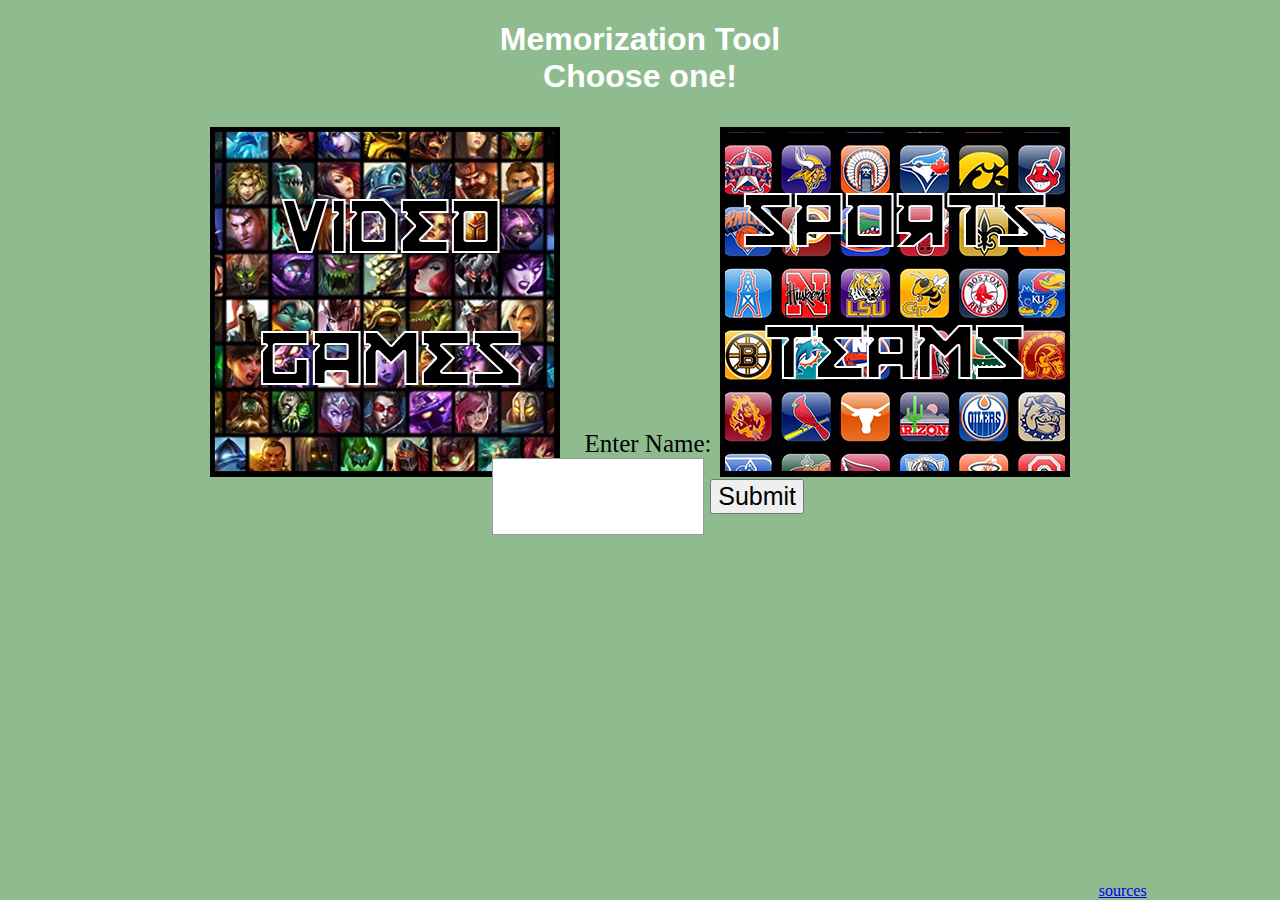
<file: index.html>
<!DOCTYPE html>
<html>
<head>
<link rel="stylesheet" href="styles.css" />
<script src="memorization.js"></script>
<meta charset="UTF-8">
<title>Memorization Tool</title>
<h1 class="headerText">Memorization Tool <br>
Choose one!</h1>
</head>
<body onload="loadName()">
  <div class="left">
    <a href="videogames.html" onclick="check();">
      <img src="videogames.jpg" class="grow">
    </a>
  </div>
<div class="right">
  <a href="sports.html" onclick="check();">
    <img src="sports.jpg" class="grow">
  </a>
</div>
<div id="footer">
  <form class="inputFont">
    Enter Name:<br>
      <input type="text" name="name" class="submissionfield" id="save">
    <input type="button" value="Submit" class="inputFont" onclick="saveName();">
  </form>
</div>
<a href="sources.html" class = "sources">
  sources
</a>
</body>
</html>
</file>
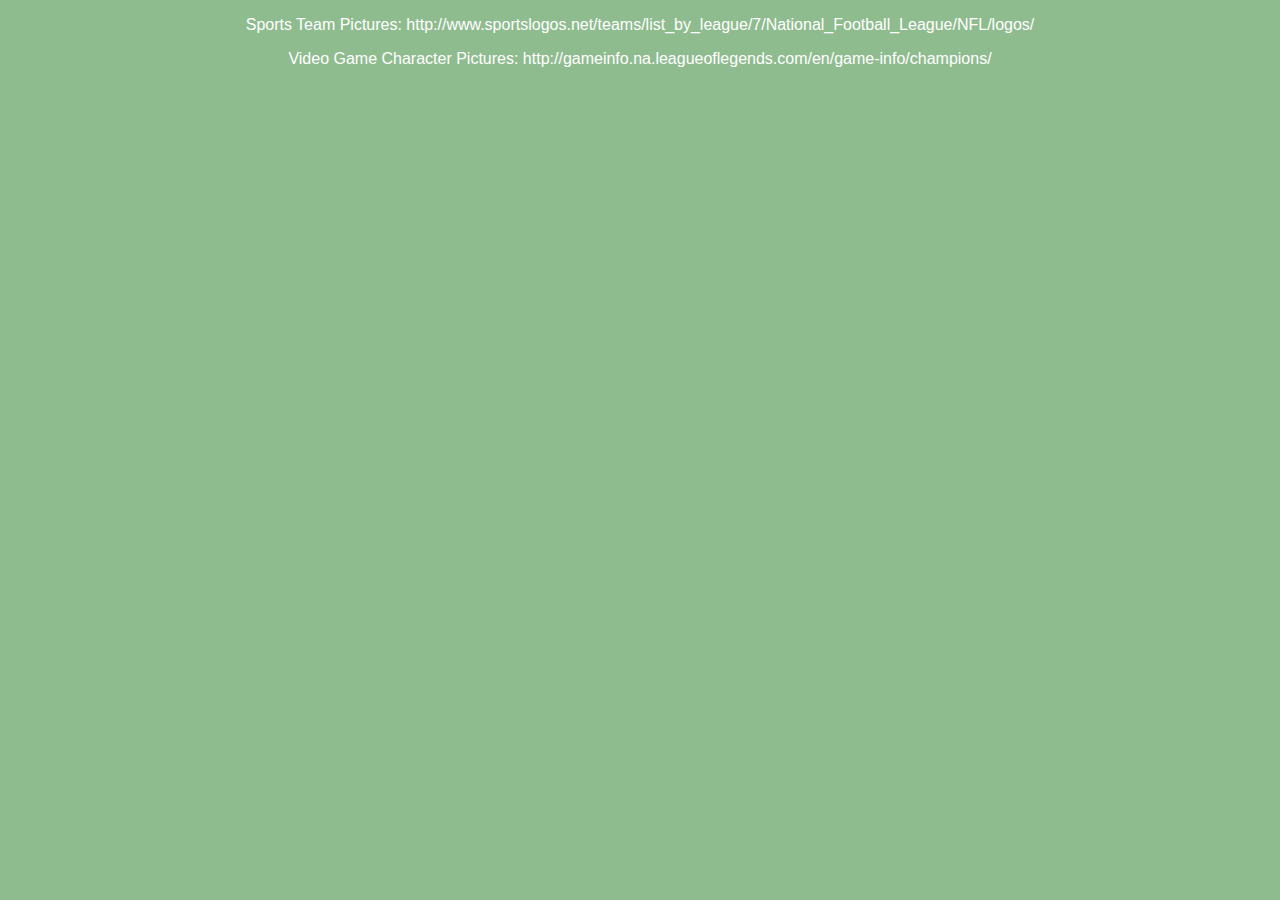
<file: sources.html>
<!DOCTYPE html>
<html>
<head>
<meta charset="UTF-8">
<link rel="stylesheet" href="styles.css" />
<link rel="stylesheet" href="images.css" />
<script src="memorization2.js"></script>
<title>Sources</title>
</head>
<p class="headerText">Sports Team Pictures: http://www.sportslogos.net/teams/list_by_league/7/National_Football_League/NFL/logos/</p>
<p class="headerText">Video Game Character Pictures: http://gameinfo.na.leagueoflegends.com/en/game-info/champions/</p>
</body>
</html>
</file>
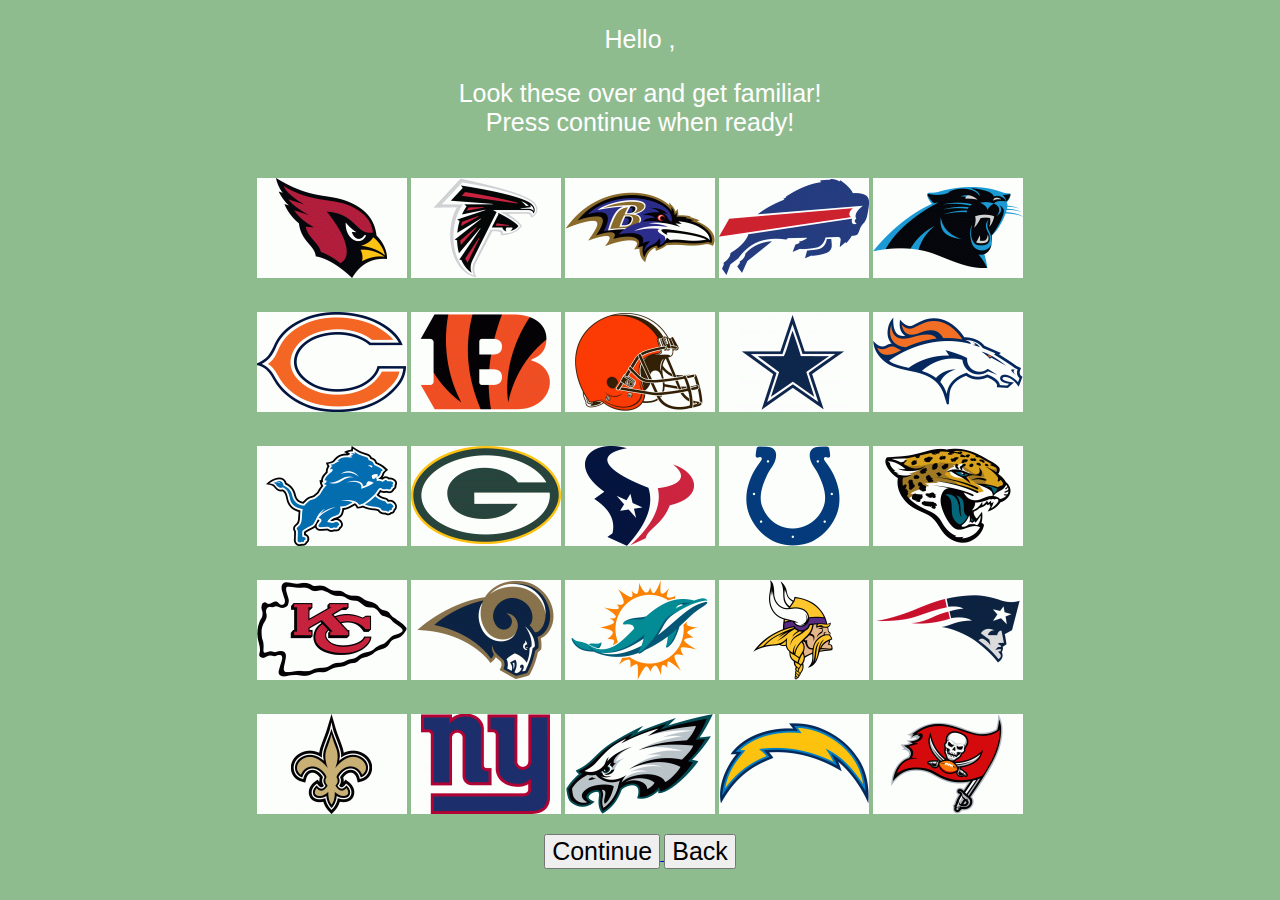
<file: sports.html>
<!DOCTYPE html>
<html>
<head>
<meta charset="UTF-8">
<link rel="stylesheet" href="styles.css" />
<link rel="stylesheet" href="images.css" />
<script src="memorization.js"></script>
<title>Sports Teams</title>
</head>
<body onload="getName()">
  <p id="name1" class="nameClass"></p>
    <p class="nameClass">Look these over and get familiar!
  <br>Press continue when ready!
</p>
  <center>
    <table>
      <tr>
        <td class="imgWrap grow">
          <img src="cardinals.gif" alt="Arizona Cardinals">
          <p class="imgDescription">This is the Arizona Cardinals!</p>
        </td>
        <td class="imgWrap grow">
          <img src="falcons.gif" alt="Atlanta Falcons">
          <p class="imgDescription">This is the Atlanta Falcons!</p>
        </td>
        <td class="imgWrap grow">
          <img src="ravens.gif" alt="Baltimore Ravens">
          <p class="imgDescription">This is the Baltimore Ravens!</p>
        </td>
        <td class="imgWrap grow">
          <img src="bills.gif" alt="Buffalo Bills">
          <p class="imgDescription">This is the Buffalo Bills!</p>
        </td>
        <td class="imgWrap grow">
          <img src="panthers.gif" alt="Caroline Panthers">
          <p class="imgDescription">This is the Caroline Panthers!</p>
        </td>
      </tr>
      <tr>
        <td class="imgWrap grow">
          <img src="bears.gif" alt="Chicago Bears">
          <p class="imgDescription">This is the Chicago Bears!</p>
        </td>
        <td class="imgWrap grow">
          <img src="bengals.gif" alt="Cincinatti Bengals">
          <p class="imgDescription">This is the Cincinatti Bengals!</p>
        </td>
        <td class="imgWrap grow">
          <img src="browns.gif" alt="Cleveland Browns">
          <p class="imgDescription">This is the Cleveland Browns!</p>
        </td>
        <td class="imgWrap grow">
          <img src="cowboys.gif" alt="Dallas Cowboys">
          <p class="imgDescription">This is the Dallas Cowboys!</p>
        </td>
        <td class="imgWrap grow">
          <img src="broncos.gif" alt="Denver Broncos">
          <p class="imgDescription">This is the Denver Broncos!</p>
        </td>
      </tr>
      <tr>
        <td class="imgWrap grow">
          <img src="lions.gif" alt="Detroit Lions">
          <p class="imgDescription">This is the Detroit Lions!</p>
        </td>
        <td class="imgWrap grow">
          <img src="packers.gif" alt="Green Bay Packers">
          <p class="imgDescription">This is the Green Bay Packers!</p>
        </td>
        <td class="imgWrap grow">
          <img src="texans.gif" alt="Houston Texans">
          <p class="imgDescription">This is the Houston Texans!</p>
        </td>
        <td class="imgWrap grow">
          <img src="colts.gif" alt="Indianapolis Colts">
          <p class="imgDescription">This is the Indianapolis Colts!</p>
        </td>
        <td class="imgWrap grow">
          <img src="jaguars.gif" alt="Jacksonville Jaguars">
          <p class="imgDescription">This is the Jacksonville Jaguars!</p>
        </td>
      </tr>
      <tr>
        <td class="imgWrap grow">
          <img src="chiefs.gif" alt="Kansas City Chiefs">
          <p class="imgDescription">This is the Kansas City Chiefs!</p>
        </td>
        <td class="imgWrap grow">
          <img src="rams.gif" alt="Los Angeles Rams">
          <p class="imgDescription">This is the Los Angeles Rams!</p>
        </td>
        <td class="imgWrap grow">
          <img src="dolphins.gif" alt="Miami Dolphins">
          <p class="imgDescription">This is the Miami Dolphins!</p>
        </td>
        <td class="imgWrap grow">
          <img src="vikings.gif" alt="Minnesota Vikings">
          <p class="imgDescription">This is the Minnesota Vikings!</p>
        </td>
        <td class="imgWrap grow">
          <img src="patriots.gif" alt="New England Patriots">
          <p class="imgDescription">This is the New England Patriots!</p>
        </td>
      </tr>
      <tr>
        <td class="imgWrap grow">
          <img src="saints.gif" alt="New Orleans Saints">
          <p class="imgDescription">This is the New Orleans Saints!</p>
        </td>
        <td class="imgWrap grow">
          <img src="giants.gif" alt="New York Giants">
          <p class="imgDescription">This is the New York Giants!</p>
        </td>
        <td class="imgWrap grow">
          <img src="eagles.gif" alt="Philadelphia Eagles">
          <p class="imgDescription">This is the Philadelphia Eagles!</p>
        </td>
        <td class="imgWrap grow">
          <img src="chargers.gif" alt="San Diego Chargers">
          <p class="imgDescription">This is the San Diego Chargers!</p>
        </td>
        <td class="imgWrap grow">
          <img src="buccaneers.gif" alt="Tampa Bay Buccaneers">
          <p class="imgDescription">This is the Tampa Bay Buccaneers!</p>
        </td>
      </tr>
    </table>
    <a href=sportstest.html>
      <button class="inputFont">
        Continue
      </button>
    </a>
    <a href=index.html>
      <button class="inputFont">
        Back
      </button>
    </a>
  </center>
</body>
</html>
</file>
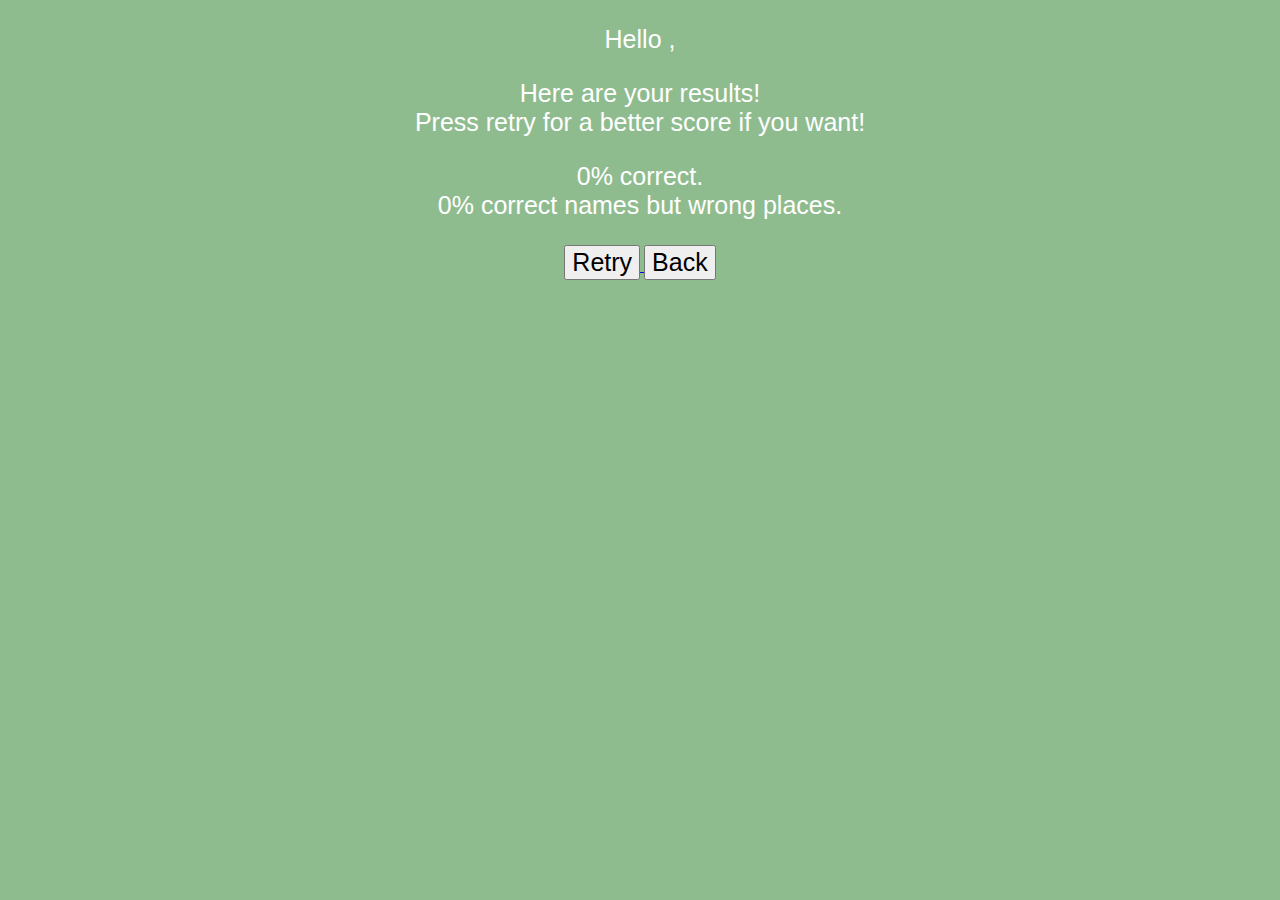
<file: sportsresults.html>
<!DOCTYPE html>
<html>
<head>
<meta charset="UTF-8">
<link rel="stylesheet" href="styles.css" />
<link rel="stylesheet" href="images.css" />
<script src="memorization.js"></script>
<title>Sports Teams</title>
</head>
<body onload="loadResults()">
  <p id="name1" class="nameClass"></p>
    <p class="nameClass">Here are your results!
  <br>Press retry for a better score if you want!
</p>
<p class="nameClass" id="resultText">
  <center>
    <a href=sportstest.html>
      <button class="inputFont">
        Retry
      </button>
    </a>
    <a href=sports.html>
      <button class="inputFont">
        Back
      </button>
    </a>
  </center>
</body>
</html>
</file>
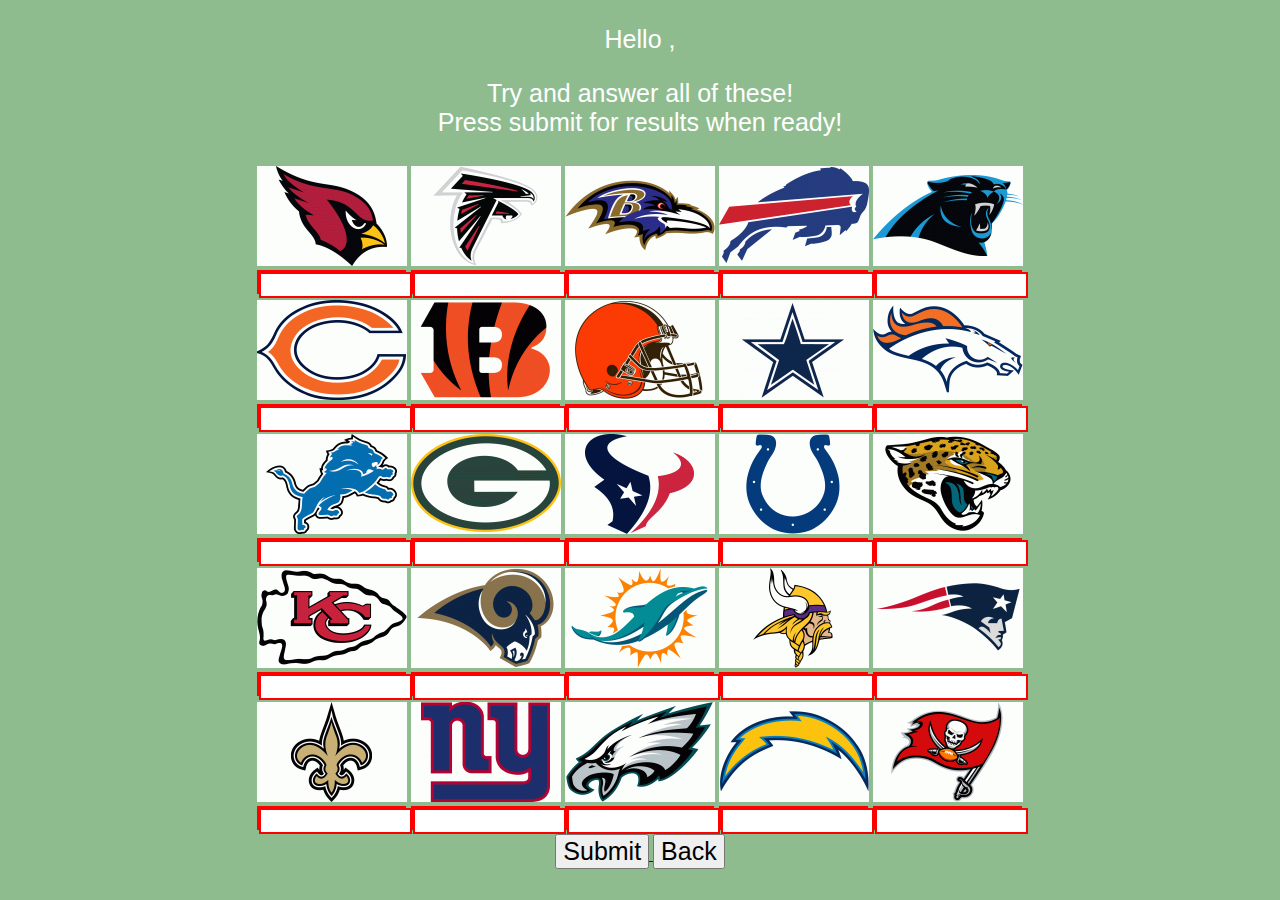
<file: sportstest.html>
<!DOCTYPE html>
<html>
<head>
<meta charset="UTF-8">
<link rel="stylesheet" href="styles.css" />
<link rel="stylesheet" href="images.css" />
<script src="memorization.js"></script>
<title>Sports Teams</title>
</head>
<body onload="getName()" onbeforeunload="results()">
  <p id="name1" class="nameClass"></p>
    <p class="nameClass">Try and answer all of these!
  <br>Press submit for results when ready!
</p>
  <center>
    <table>
      <tr>
        <td class="">
          <img src="cardinals.gif" alt="Arizona Cardinals">
            <form class="testInput">
              <input type="text" name="name" class="testInput" id="i1" onchange="submitInput1()">
            </form>
          </td>
        <td class="imgWrap">
          <img src="falcons.gif" alt="Atlanta Falcons">
            <form class="testInput">
              <input type="text" name="name" class="testInput" id="i2" onchange="submitInput2()">
            </form>
          </td>
        <td class="imgWrap">
          <img src="ravens.gif" alt="Baltimore Ravens">
            <form class="testInput">
              <input type="text" name="name" class="testInput" id="i3" onchange="submitInput3()">
            </form>
          </td>
        <td class="imgWrap">
          <img src="bills.gif" alt="Buffalo Bills">
            <form class="testInput">
              <input type="text" name="name" class="testInput" id="i4" onchange="submitInput4()">
            </form>
          </td>
        <td class="imgWrap">
          <img src="panthers.gif" alt="Caroline Panthers">
            <form class="testInput">
              <input type="text" name="name" class="testInput" id="i5" onchange="submitInput5()">
            </form>
          </td>
        </tr>
      <tr>
        <td class="imgWrap">
          <img src="bears.gif" alt="Chicago Bears">
            <form class="testInput">
              <input type="text" name="name" class="testInput" id="i6" onchange="submitInput6()">
            </form>
          </td>
        <td class="imgWrap">
          <img src="bengals.gif" alt="Cincinatti Bengals">
            <form class="testInput">
              <input type="text" name="name" class="testInput" id="i7" onchange="submitInput7()">
            </form>
          </td>
        <td class="imgWrap">
          <img src="browns.gif" alt="Cleveland Browns">
            <form class="testInput">
              <input type="text" name="name" class="testInput" id="i8" onchange="submitInput8()">
            </form>
          </td>
        <td class="imgWrap">
          <img src="cowboys.gif" alt="Dallas Cowboys">
            <form class="testInput">
              <input type="text" name="name" class="testInput" id="i9" onchange="submitInput9()">
            </form>
          </td>
        <td class="imgWrap">
          <img src="broncos.gif" alt="Denver Broncos">
            <form class="testInput">
              <input type="text" name="name" class="testInput" id="i10" onchange="submitInput10()">
            </form>
          </td>
        </tr>
      <tr>
        <td class="imgWrap">
          <img src="lions.gif" alt="Detroit Lions">
            <form class="testInput">
              <input type="text" name="name" class="testInput" id="i11" onchange="submitInput11()">
            </form>
          </td>
        <td class="imgWrap">
          <img src="packers.gif" alt="Green Bay Packers">
            <form class="testInput">
              <input type="text" name="name" class="testInput" id="i12" onchange="submitInput12()">
            </form>
          </td>
        <td class="imgWrap">
          <img src="texans.gif" alt="Houston Texans">
            <form class="testInput">
              <input type="text" name="name" class="testInput" id="i13" onchange="submitInput13()">
            </form>
          </td>
        <td class="imgWrap">
          <img src="colts.gif" alt="Indianapolis Colts">
            <form class="testInput">
              <input type="text" name="name" class="testInput" id="i14" onchange="submitInput14()">
            </form>
          </td>
        <td class="imgWrap">
          <img src="jaguars.gif" alt="Jacksonville Jaguars">
            <form class="testInput">
              <input type="text" name="name" class="testInput" id="i15" onchange="submitInput15()">
            </form>
          </tr>
        <tr>
          <td class="imgWrap">
            <img src="chiefs.gif" alt="Kansas City Chiefs">
              <form class="testInput">
            <input type="text" name="name" class="testInput" id="i16" onchange="submitInput16()">
          </form>
        </td>
        <td class="imgWrap">
          <img src="rams.gif" alt="Los Angeles Rams">
            <form class="testInput">
              <input type="text" name="name" class="testInput" id="i17" onchange="submitInput17()">
            </form>
          </td>
        <td class="imgWrap">
          <img src="dolphins.gif" alt="Miami Dolphins">
            <form class="testInput">
              <input type="text" name="name" class="testInput" id="i18" onchange="submitInput18()">
            </form>
          </td>
        <td class="imgWrap">
          <img src="vikings.gif" alt="Minnesota Vikings">
            <form class="testInput">
              <input type="text" name="name" class="testInput" id="i19" onchange="submitInput19()">
            </form>
          </td>
        <td class="imgWrap">
          <img src="patriots.gif" alt="New England Patriots">
            <form class="testInput">
              <input type="text" name="name" class="testInput" id="i20" onchange="submitInput20()">
            </form>
          </td>
        </tr>
      <tr>
        <td class="imgWrap">
          <img src="saints.gif" alt="New Orleans Saints">
            <form class="testInput">
              <input type="text" name="name" class="testInput" id="i21" onchange="submitInput21()">
            </form>
          </td>
        <td class="imgWrap">
          <img src="giants.gif" alt="New York Giants">
            <form class="testInput">
              <input type="text" name="name" class="testInput" id="i22" onchange="submitInput22()">
            </form>
          </td>
        <td class="imgWrap">
          <img src="eagles.gif" alt="Philadelphia Eagles">
            <form class="testInput">
              <input type="text" name="name" class="testInput" id="i23" onchange="submitInput23()">
            </form>
          </td>
        <td class="imgWrap">
          <img src="chargers.gif" alt="San Diego Chargers">
            <form class="testInput">
              <input type="text" name="name" class="testInput" id="i24" onchange="submitInput24()">
            </form>
          </td>
        <td class="imgWrap">
          <img src="buccaneers.gif" alt="Tampa Bay Buccaneers">
            <form class="testInput">
              <input type="text" name="name" class="testInput" id="i25" onchange="submitInput25()">
          </form>
        </td>
      </tr>
    </table>
    <a href=sportsresults.html>
      <button class="inputFont">
        Submit
      </button>
    </a>
    <a href=sports.html>
      <button class="inputFont">
        Back
      </button>
    </a>
  </center>
</body>
</html>
</file>
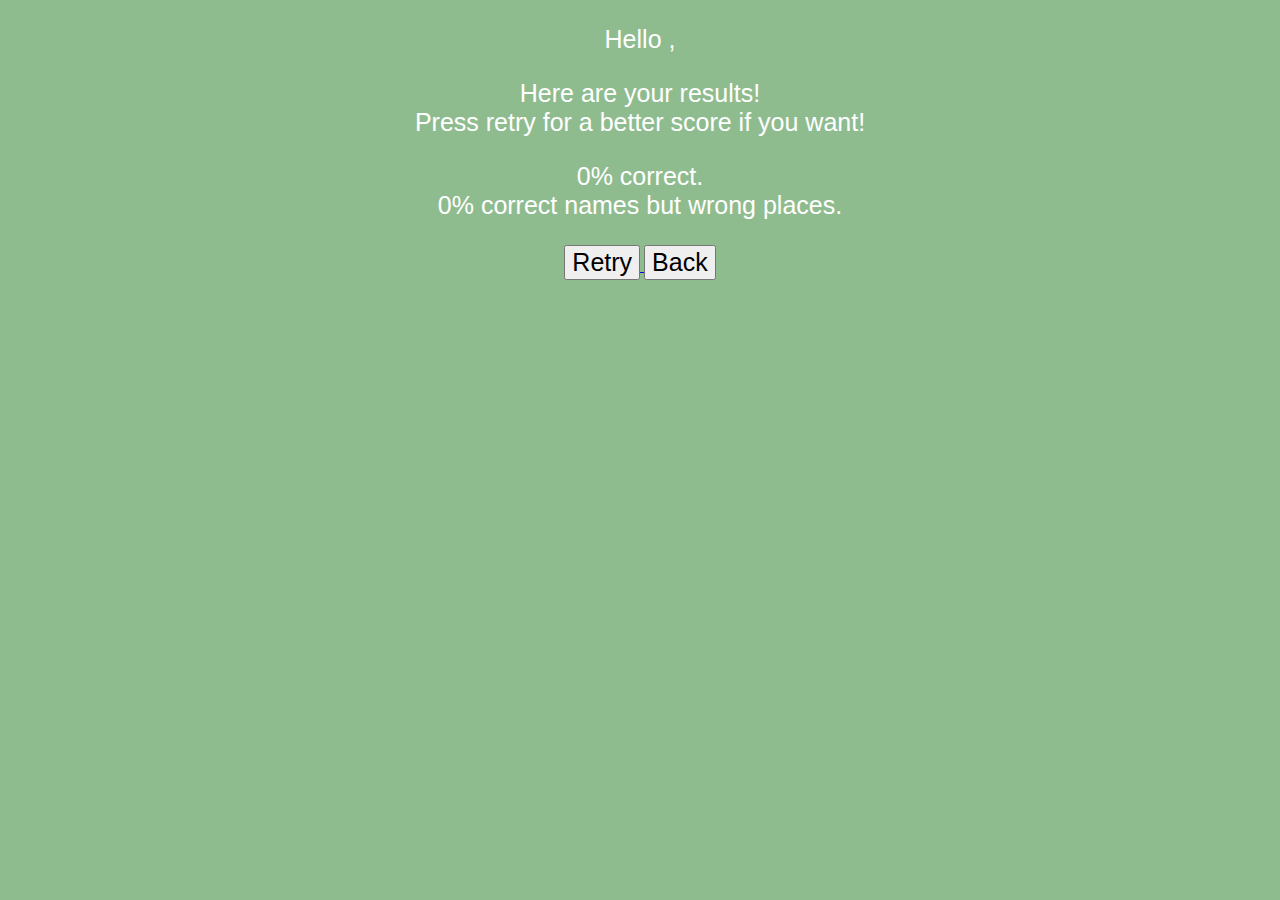
<file: videogameresults.html>
<!DOCTYPE html>
<html>
<head>
<meta charset="UTF-8">
<link rel="stylesheet" href="styles.css" />
<link rel="stylesheet" href="images.css" />
<script src="memorization2.js"></script>
<title>Video Games</title>
</head>
<body onload="loadResults()">
  <p id="name1" class="nameClass"></p>
    <p class="nameClass">Here are your results!
  <br>Press retry for a better score if you want!
</p>
<p class="nameClass" id="resultText">
  <center>
    <a href=videogametest.html>
      <button class="inputFont">
        Retry
      </button>
    </a>
    <a href=videogames.html>
      <button class="inputFont">
        Back
      </button>
    </a>
  </center>
</body>
</html>
</file>
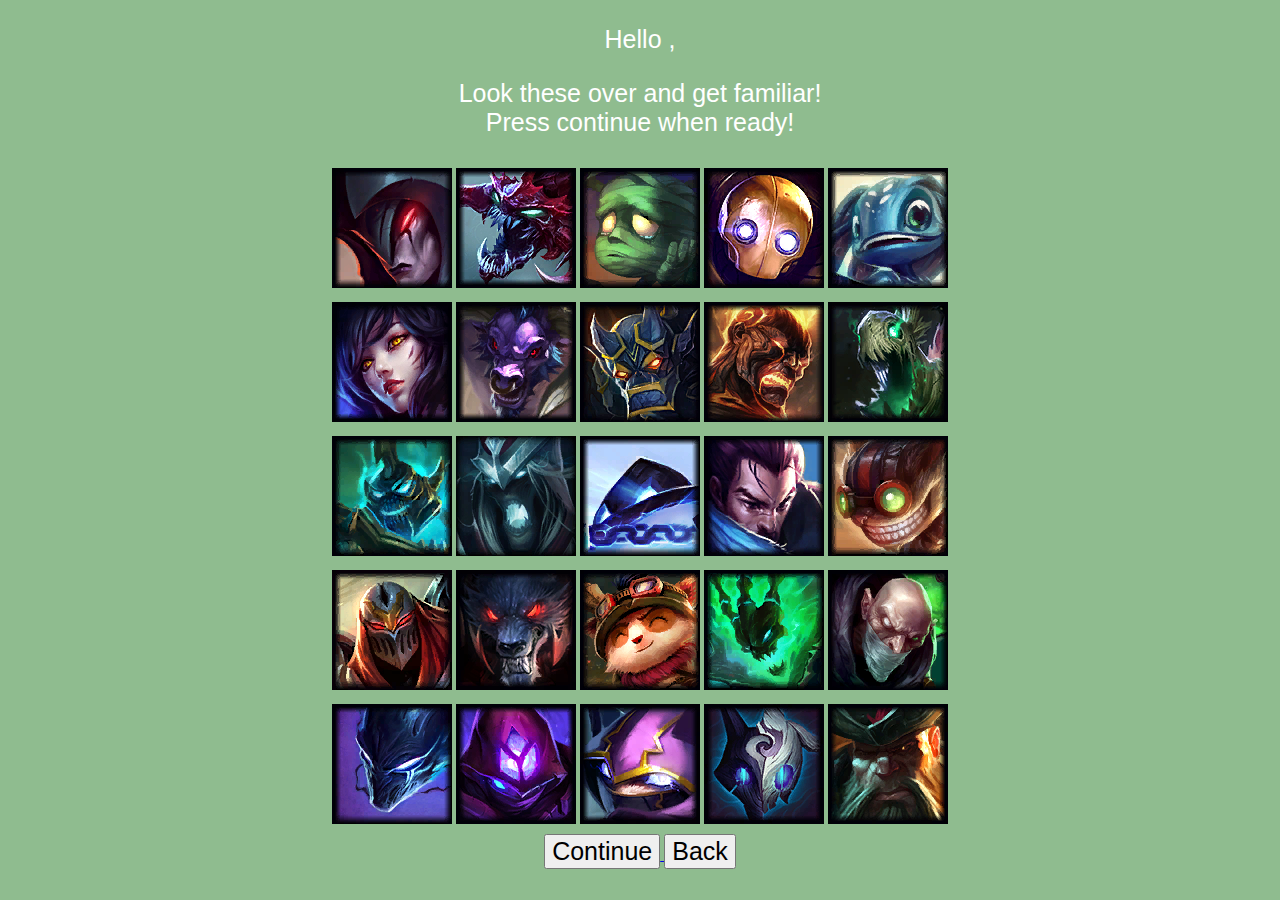
<file: videogames.html>
<!DOCTYPE html>
<html>
<head>
<meta charset="UTF-8">
<link rel="stylesheet" href="styles.css" />
<link rel="stylesheet" href="images.css" />
<script src="memorization2.js"></script>
<title>Video Games</title>
</head>
<body onload="getName()">
  <p id="name1" class="nameClass"></p>
    <p class="nameClass">Look these over and get familiar!
  <br>Press continue when ready!</p>
<center>
  <table>
    <tr>
      <td class="imgWrap grow">
        <img src="Aatrox.png" alt="Aatrox">
        <p class="imgDescription">This is Aatrox!</p>
      </td>
      <td class="imgWrap grow">
        <img src="Chogath.png" alt="Chogath">
        <p class="imgDescription">This is Chogath!</p>
      </td>
      <td class="imgWrap grow">
        <img src="Amumu.png" alt="Amumu">
        <p class="imgDescription">This is Amumu!</p>
      </td>
      <td class="imgWrap grow">
        <img src="Blitzcrank.png" alt="Blitzcrank">
        <p class="imgDescription">This is Blitzcrank!</p>
      </td>
      <td class="imgWrap grow">
        <img src="Fizz.png" alt="Fizz">
        <p class="imgDescription">This is Fizz!</p>
      </td>
    </tr>
  <tr>
    <td class="imgWrap grow">
      <img src="Ahri.png" alt="Ahri">
      <p class="imgDescription">This is Ahri!</p>
    </td>
    <td class="imgWrap grow">
      <img src="Alistar.png" alt="Alistar">
      <p class="imgDescription">This is Alistar!</p>
    </td>
    <td class="imgWrap grow">
      <img src="Galio.png" alt="Galio">
      <p class="imgDescription">This is Galio!</p>
    </td>
    <td class="imgWrap grow">
      <img src="Brand.png" alt="Brand">
      <p class="imgDescription">This is Brand!</p>
    </td>
    <td class="imgWrap grow">
      <img src="FiddleSticks.png" alt="FiddleSticks">
      <p class="imgDescription">This is FiddleSticks!</p>
    </td>
  </tr>
  <tr>
    <td class="imgWrap grow">
      <img src="Hecarim.png" alt="Hecarim">
      <p class="imgDescription">This is Hecarim!</p>
    </td>
    <td class="imgWrap grow">
      <img src="Karthus.png" alt="Karthus">
      <p class="imgDescription">This is Karthus!</p>
    </td>
    <td class="imgWrap grow">
      <img src="Xerath.png" alt="Xerath">
      <p class="imgDescription">This is Xerath!</p>
    </td>
    <td class="imgWrap grow">
      <img src="Yasuo.png" alt="Yasuo">
      <p class="imgDescription">This is Yasuo!</p>
    </td>
    <td class="imgWrap grow">
      <img src="Ziggs.png" alt="Ziggs">
      <p class="imgDescription">This is Ziggs!</p>
    </td>
  </tr>
  <tr>
    <td class="imgWrap grow">
      <img src="Zed.png" alt="Zed">
      <p class="imgDescription">This is Zed!</p>
    </td>
    <td class="imgWrap grow">
      <img src="Warwick.png" alt="Warwick">
      <p class="imgDescription">This is Warwick!</p>
    </td>
    <td class="imgWrap grow">
      <img src="Teemo.png" alt="Teemo">
      <p class="imgDescription">This is Teemo!</p>
    </td>
    <td class="imgWrap grow">
      <img src="Thresh.png" alt="Thresh">
      <p class="imgDescription">This is Thresh!</p>
    </td>
    <td class="imgWrap grow">
      <img src="Singed.png" alt="Singed">
      <p class="imgDescription">This is Singed!</p>
    </td>
  </tr>
  <tr>
    <td class="imgWrap grow">
      <img src="Nocturne.png" alt="Nocturne">
      <p class="imgDescription">This is Nocturne!</p>
    </td>
    <td class="imgWrap grow">
      <img src="Malzahar.png" alt="Malzahar">
      <p class="imgDescription">This is Malzahar!</p>
    </td>
    <td class="imgWrap grow">
      <img src="Kennen.png" alt="Kennen">
      <p class="imgDescription">This is Kennen!</p>
    </td>
    <td class="imgWrap grow">
      <img src="Kindred.png" alt="Kindred">
      <p class="imgDescription">This is Kindred!</p>
    </td>
    <td class="imgWrap grow">
      <img src="Gangplank.png" alt="Gangplank">
      <p class="imgDescription">This is Gangplank!</p>
    </td>
  </tr>
</table>
  <a href=videogametest.html>
    <button class="inputFont">
      Continue
    </button>
  </a>
  <a href=index.html>
    <button class="inputFont">
      Back
    </button>
  </a>
</center>
</body>
</html>
</file>
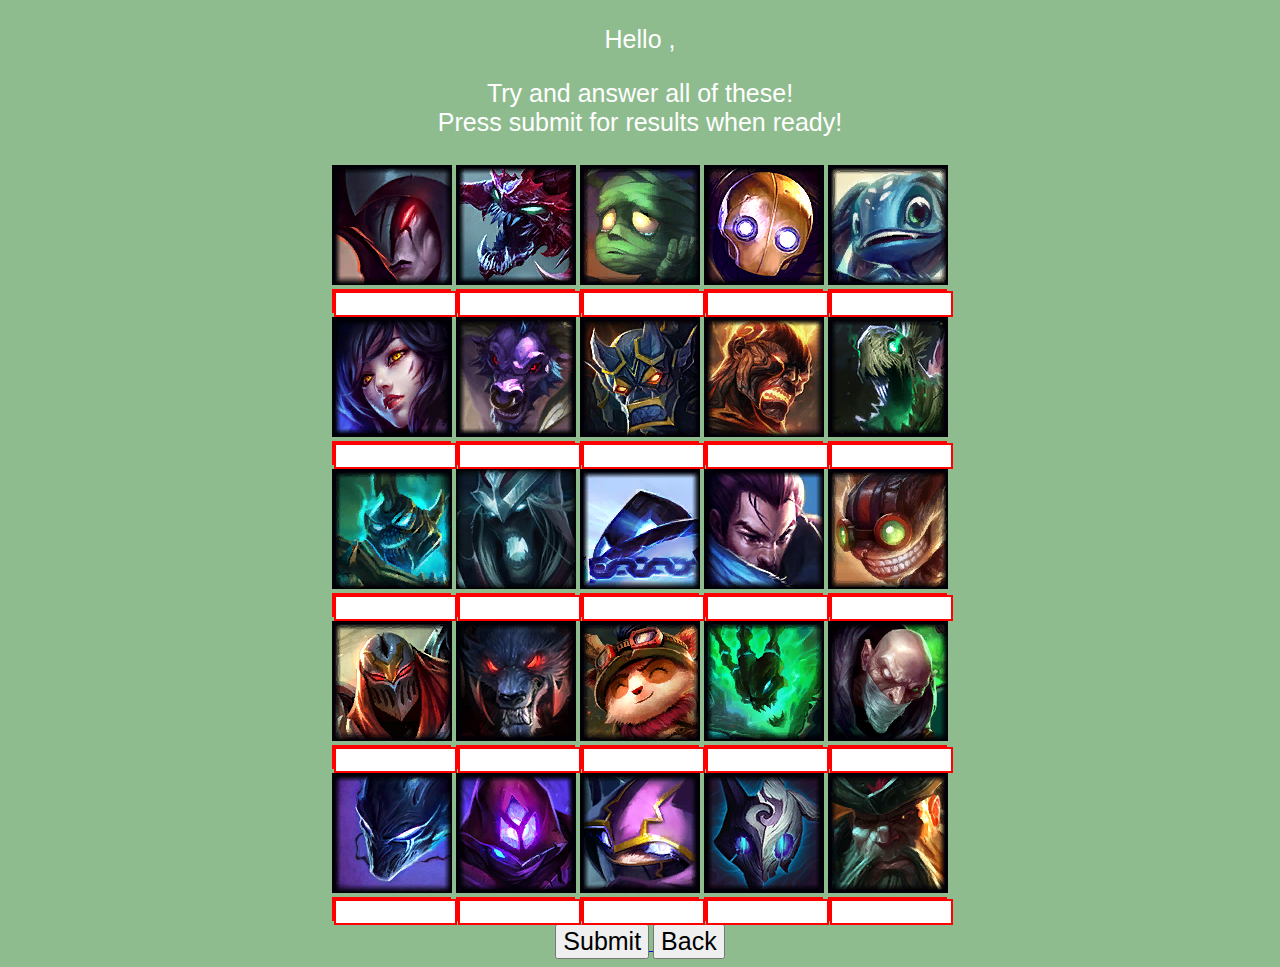
<file: videogametest.html>
<!DOCTYPE html>
<html>
<head>
<meta charset="UTF-8">
<link rel="stylesheet" href="styles.css" />
<link rel="stylesheet" href="images.css" />
<script src="memorization2.js"></script>
<title>Video Games</title>
</head>
<body onload="getName()" onbeforeunload="results()">
  <p id="name1" class="nameClass"></p>
    <p class="nameClass">Try and answer all of these!
  <br>Press submit for results when ready!
</p>
  <center>
    <table>
      <tr>
        <td class="">
          <img src="Aatrox.png" alt="Aatrox">
            <form class="testInput2">
              <input type="text" name="name" class="testInput2" id="i1" onchange="submitInput1()">
            </form>
          </td>
        <td class="imgWrap">
          <img src="Chogath.png" alt="Cho'Gath">
            <form class="testInput2">
              <input type="text" name="name" class="testInput2" id="i2" onchange="submitInput2()">
            </form>
          </td>
        <td class="imgWrap">
          <img src="Amumu.png" alt="Amumu">
            <form class="testInput2">
              <input type="text" name="name" class="testInput2" id="i3" onchange="submitInput3()">
            </form>
          </td>
        <td class="imgWrap">
          <img src="Blitzcrank.png" alt="Blitzcrank">
            <form class="testInput2">
              <input type="text" name="name" class="testInput2" id="i4" onchange="submitInput4()">
            </form>
          </td>
        <td class="imgWrap">
          <img src="Fizz.png" alt="Fizz">
            <form class="testInput2">
              <input type="text" name="name" class="testInput2" id="i5" onchange="submitInput5()">
            </form>
          </td>
        </tr>
      <tr>
        <td class="imgWrap">
          <img src="Ahri.png" alt="Ahri">
            <form class="testInput2">
              <input type="text" name="name" class="testInput2" id="i6" onchange="submitInput6()">
            </form>
          </td>
        <td class="imgWrap">
          <img src="Alistar.png" alt="Alistar">
            <form class="testInput2">
              <input type="text" name="name" class="testInput2" id="i7" onchange="submitInput7()">
            </form>
          </td>
        <td class="imgWrap">
          <img src="Galio.png" alt="Galio">
            <form class="testInput2">
              <input type="text" name="name" class="testInput2" id="i8" onchange="submitInput8()">
            </form>
          </td>
        <td class="imgWrap">
          <img src="Brand.png" alt="Brand">
            <form class="testInput2">
              <input type="text" name="name" class="testInput2" id="i9" onchange="submitInput9()">
            </form>
          </td>
        <td class="imgWrap">
          <img src="FiddleSticks.png" alt="Fiddlesticks">
            <form class="testInput2">
              <input type="text" name="name" class="testInput2" id="i10" onchange="submitInput10()">
            </form>
          </td>
        </tr>
      <tr>
        <td class="imgWrap">
          <img src="Hecarim.png" alt="Hecarim">
            <form class="testInput2">
              <input type="text" name="name" class="testInput2" id="i11" onchange="submitInput11()">
            </form>
          </td>
        <td class="imgWrap">
          <img src="Karthus.png" alt="Karthus">
            <form class="testInput2">
              <input type="text" name="name" class="testInput2" id="i12" onchange="submitInput12()">
            </form>
          </td>
        <td class="imgWrap">
          <img src="Xerath.png" alt="Xerath">
            <form class="testInput2">
              <input type="text" name="name" class="testInput2" id="i13" onchange="submitInput13()">
            </form>
          </td>
        <td class="imgWrap">
          <img src="Yasuo.png" alt="Yasuo">
            <form class="testInput2">
              <input type="text" name="name" class="testInput2" id="i14" onchange="submitInput14()">
            </form>
          </td>
        <td class="imgWrap">
          <img src="Ziggs.png" alt="Ziggs">
            <form class="testInput2">
              <input type="text" name="name" class="testInput2" id="i15" onchange="submitInput15()">
            </form>
          </tr>
        <tr>
          <td class="imgWrap">
            <img src="Zed.png" alt="Zed">
              <form class="testInput2">
            <input type="text" name="name" class="testInput2" id="i16" onchange="submitInput16()">
          </form>
        </td>
        <td class="imgWrap">
          <img src="Warwick.png" alt="Warwick">
            <form class="testInput2">
              <input type="text" name="name" class="testInput2" id="i17" onchange="submitInput17()">
            </form>
          </td>
        <td class="imgWrap">
          <img src="Teemo.png" alt="Teemo">
            <form class="testInput2">
              <input type="text" name="name" class="testInput2" id="i18" onchange="submitInput18()">
            </form>
          </td>
        <td class="imgWrap">
          <img src="Thresh.png" alt="Thresh">
            <form class="testInput2">
              <input type="text" name="name" class="testInput2" id="i19" onchange="submitInput19()">
            </form>
          </td>
        <td class="imgWrap">
          <img src="Singed.png" alt="Singed">
            <form class="testInput2">
              <input type="text" name="name" class="testInput2" id="i20" onchange="submitInput20()">
            </form>
          </td>
        </tr>
      <tr>
        <td class="imgWrap">
          <img src="Nocturne.png" alt="Nocturne">
            <form class="testInput2">
              <input type="text" name="name" class="testInput2" id="i21" onchange="submitInput21()">
            </form>
          </td>
        <td class="imgWrap">
          <img src="Malzahar.png" alt="Malzahar">
            <form class="testInput2">
              <input type="text" name="name" class="testInput2" id="i22" onchange="submitInput22()">
            </form>
          </td>
        <td class="imgWrap">
          <img src="Kennen.png" alt="Kennen">
            <form class="testInput2">
              <input type="text" name="name" class="testInput2" id="i23" onchange="submitInput23()">
            </form>
          </td>
        <td class="imgWrap">
          <img src="Kindred.png" alt="Kindred">
            <form class="testInput2">
              <input type="text" name="name" class="testInput2" id="i24" onchange="submitInput24()">
            </form>
          </td>
        <td class="imgWrap">
          <img src="Gangplank.png" alt="Gangplank">
            <form class="testInput2">
              <input type="text" name="name" class="testInput2" id="i25" onchange="submitInput25()">
          </form>
        </td>
      </tr>
    </table>
    <a href=videogameresults.html>
      <button class="inputFont">
        Submit
      </button>
    </a>
    <a href=videogames.html>
      <button class="inputFont">
        Back
      </button>
    </a>
  </center>
</body>
</html>
</file>
<file: styles.css>
/* courtesy of https://css-tricks.com/snippets/css/scale-on-hover-with-webkit-transition/ */
.grow { transition: all .2s ease-in-out; }
.grow:hover { transform: scale(1.1); }
body {
  background-color: darkseagreen;
}
.headerText {
  color: white;
  text-align: center;
  font-family: Arial, Helvetica, sans-serif;
}
.left {
    position: absolute;
    left: 200px;
    width: 300px;
    padding: 10px;
}
.right {
    position: absolute;
    right: 250px;
    width: 300px;
    padding: 10px;
}
/*courtesy of http://stackoverflow.com/questions/8824831/make-div-stay-at-bottom-of-pages-content-all-the-time-even-when-there-are-scrol */
#footer {
    position: absolute;
    bottom: 365px;
    width: 100%;
    text-align: center;
}
/*courtesy of http://stackoverflow.com/questions/2528047/making-a-form-input-field-large */
.submissionfield {
  width: 200px;
  height: 65px;
  border: 1px solid #999999;
  padding: 5px;
  font-size: 25px;
}
.inputFont {
  font-size: 25px;
}
.tablePreset {
  text-align: center;
}
.nameClass {
  font-size: 25px;
  text-align: center;
  color: white;
  font-family: Arial, Helvetica, sans-serif;
}
.testInput {
  width: 145px;
  height: 20px;
  font-size: 15px;
  border: 2px solid red;
}
.testInput2 {
  width: 115px;
  height: 20px;
  font-size: 15px;
  border: 2px solid red;
}
.sources {
position: absolute;
bottom: 0pt;
right: 100pt;">
}
</file>
<file: images.css>
/*courtesy of http://stackoverflow.com/questions/14263594/how-to-show-text-on-image-when-hovering */
.imgWrap {
  position: relative;
  height: 130px;
  width: 120px;
}

.imgDescription {
  position: absolute;
  top: 0;
  bottom: 10;
  left: 0;
  right: 0;
  background: rgba(29, 106, 154, 0.72);
  color: #fff;
  text-align: center;


  visibility: hidden;
  opacity: 0;

  /*remove comment if you want a gradual transition between states
  -webkit-transition: visibility opacity 0.2s;
  */
}


.imgWrap:hover .imgDescription {
  visibility: visible;
  opacity: 1;
}
.setSize {
  width: 120px;
  height: 120px;
}
</file>
